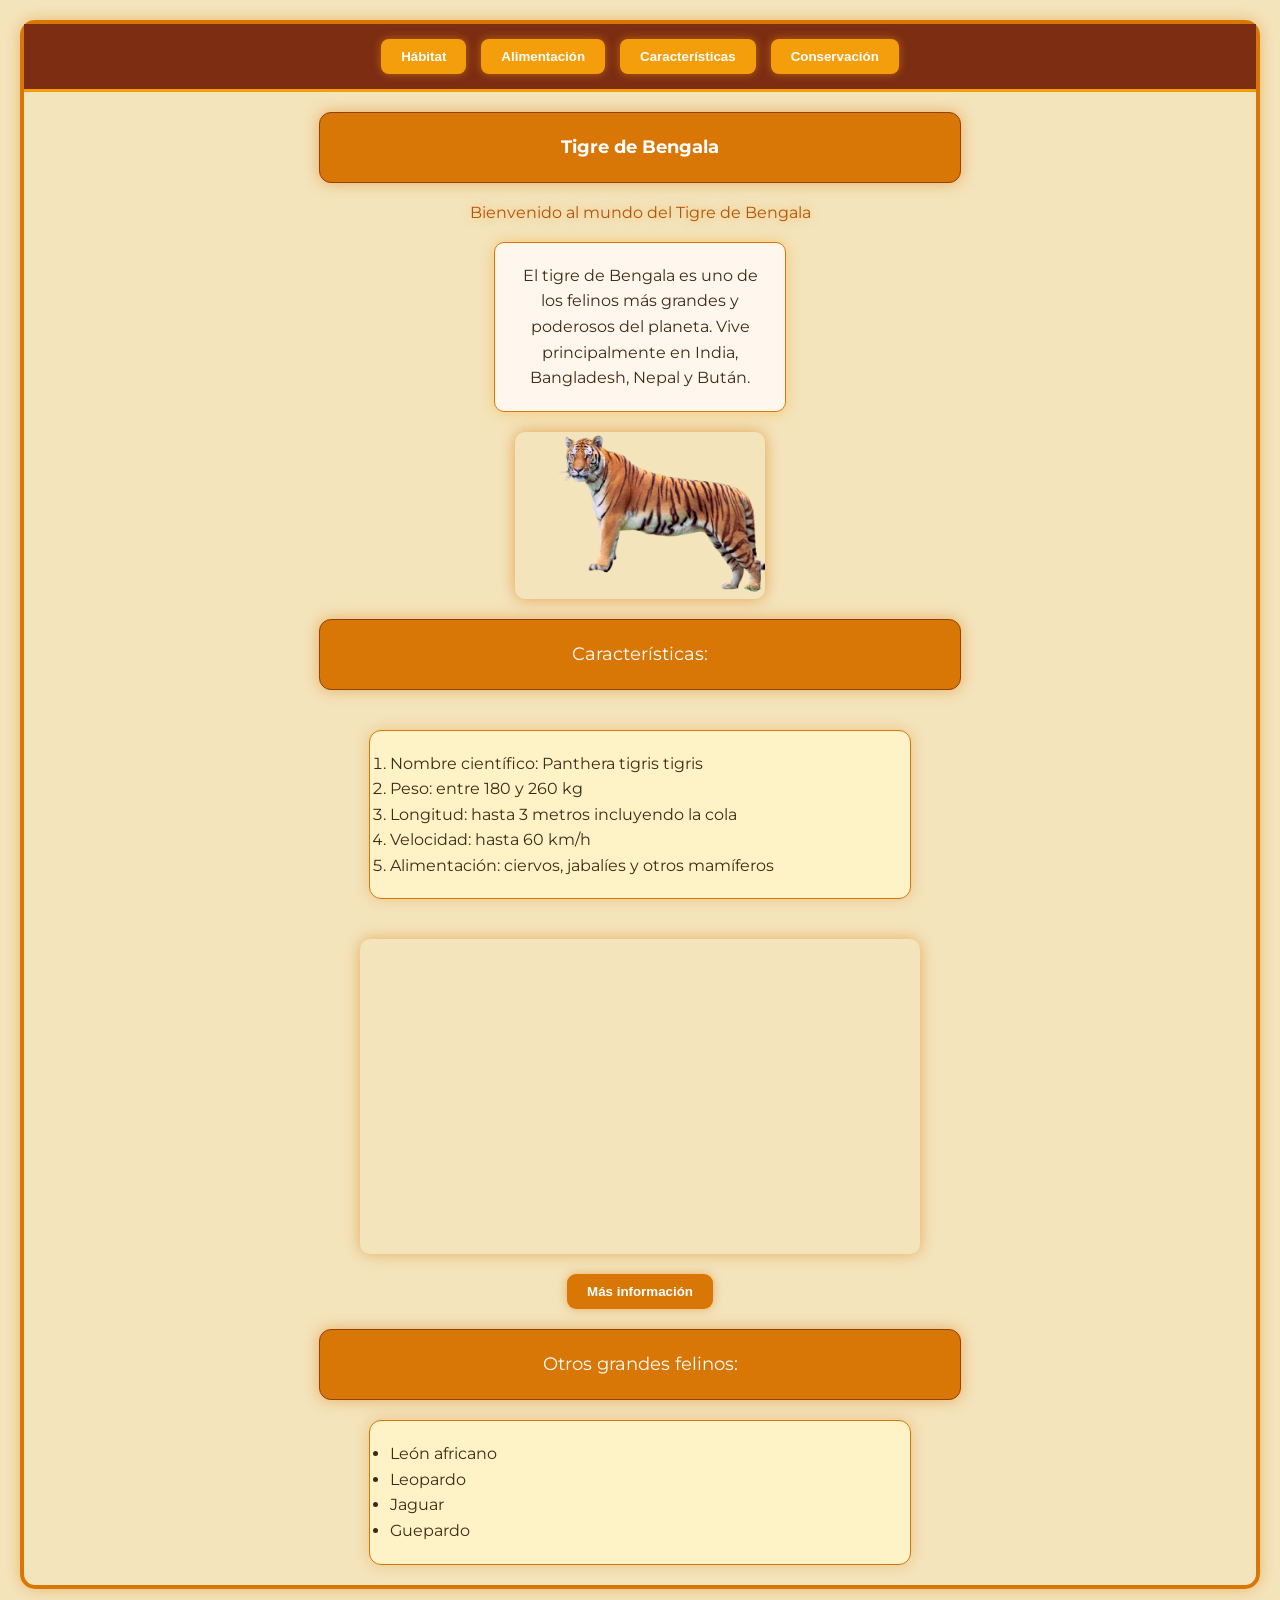
<file: index.html>
<!DOCTYPE html>
<html lang="es">
<head>
    <meta charset="UTF-8">
    <meta name="viewport" content="width=device-width, initial-scale=1.0">
    <title>Tigre de Bengala</title>
    <link href="https://fonts.googleapis.com/css2?family=Montserrat:wght@400;600&display=swap" rel="stylesheet">
    <link rel="stylesheet" href="style.css">
</head>

<body>

    <nav class="barra">
        <button>Hábitat</button>
        <button>Alimentación</button>
        <button>Características</button>
        <button>Conservación</button>
    </nav>

    <div>
        <h1 align="center" class="Titulo">Tigre de Bengala</h1>
    </div>

    <p align="center" class="h1">Bienvenido al mundo del Tigre de Bengala</p>

    <p class="Descripcion">
        El tigre de Bengala es uno de los felinos más grandes y poderosos del planeta.
        Vive principalmente en India, Bangladesh, Nepal y Bután.
    </p>

    <img class="imagen" src="imagenes/tigrebengala.png" alt="Tigre de Bengala">

    <p class="Titulo">Características:</p>

    <div class="contenedor">
        <ol class="Lista">
            <li>Nombre científico: Panthera tigris tigris</li>
            <li>Peso: entre 180 y 260 kg</li>
            <li>Longitud: hasta 3 metros incluyendo la cola</li>
            <li>Velocidad: hasta 60 km/h</li>
            <li>Alimentación: ciervos, jabalíes y otros mamíferos</li>
        </ol>
    </div>

    <iframe
        class="video"
        src="https://www.youtube.com/embed/3W2N9_lR5Qg"
        title="Video informativo del tigre de bengala."
        frameborder="0"
        allowfullscreen>
    </iframe>

    <a href="https://es.wikipedia.org/wiki/Panthera_tigris_tigris">
        <button class="boton">Más información</button>
    </a>

    <div class="lista">
        <p class="Titulo">Otros grandes felinos:</p>
        <ul class="Lista">
            <li>León africano</li>
            <li>Leopardo</li>
            <li>Jaguar</li>
            <li>Guepardo</li>
        </ul>
    </div>

</body>
</html>
</file>
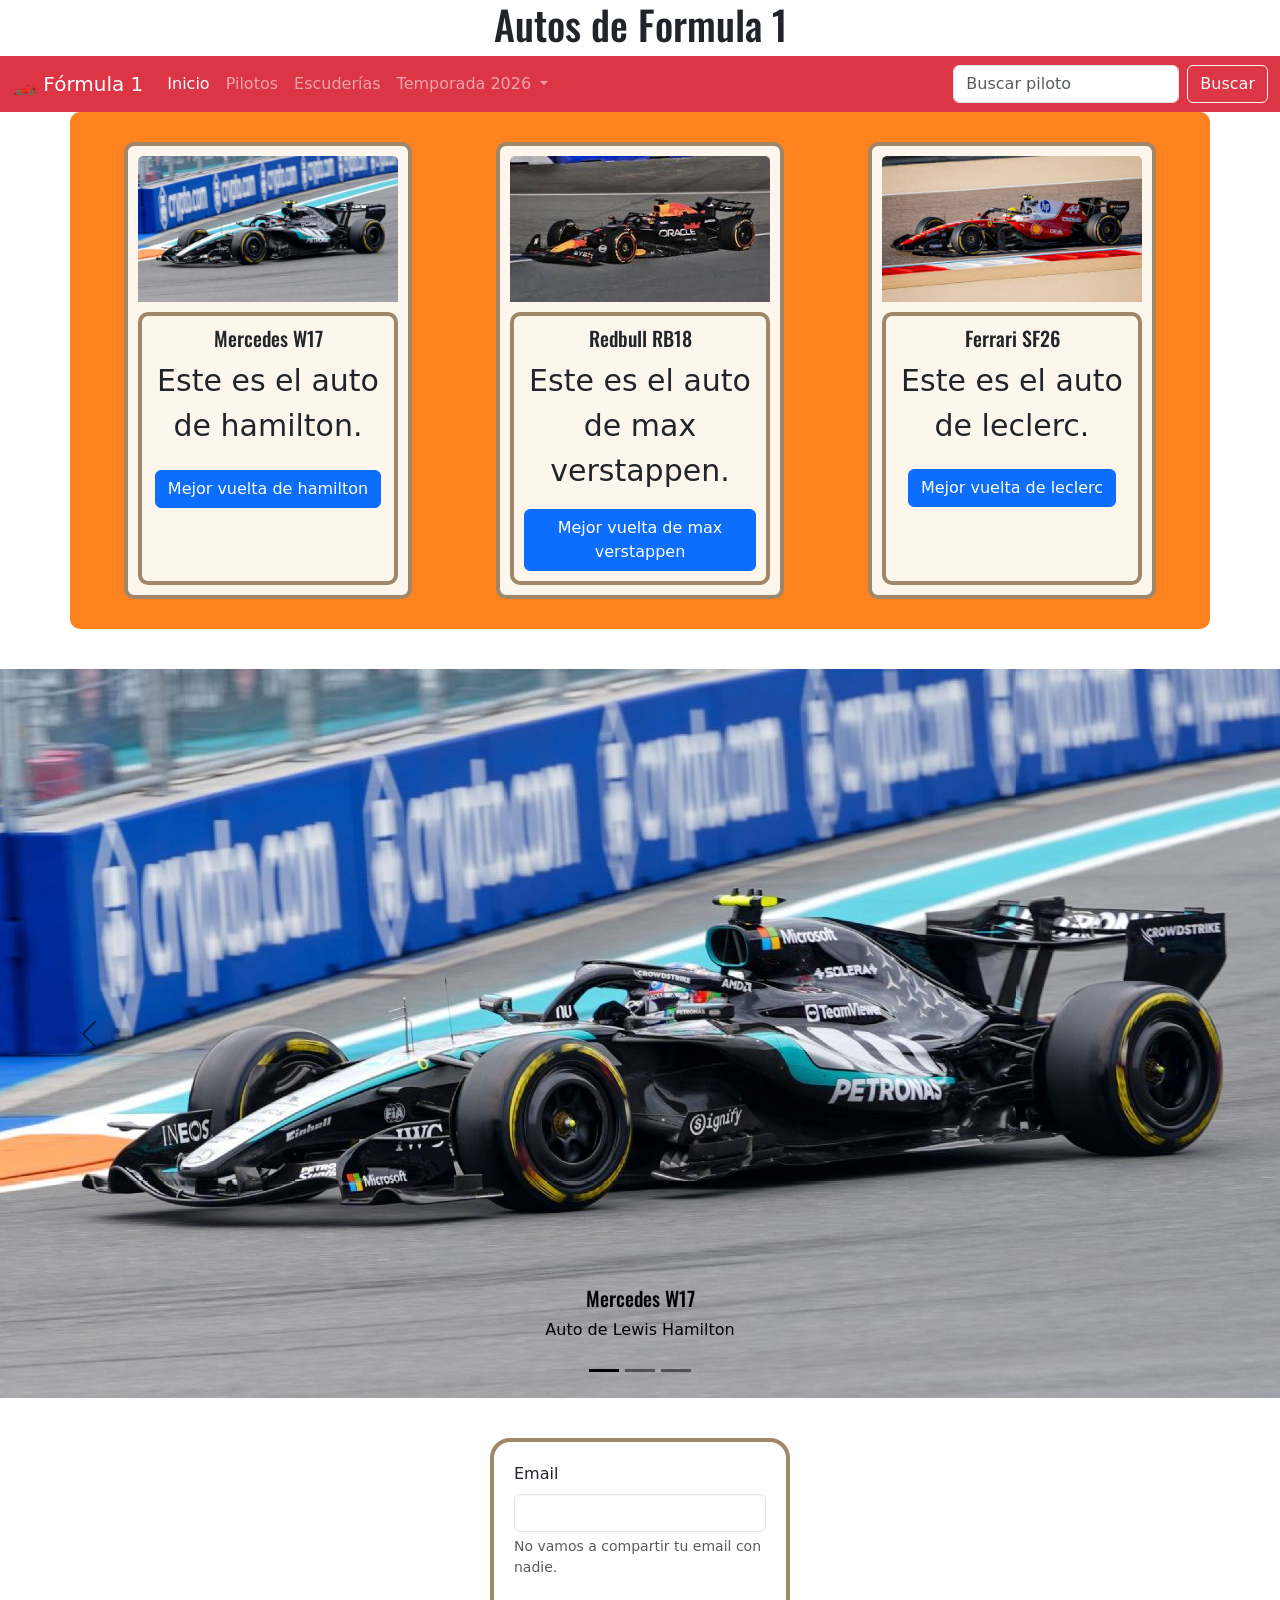
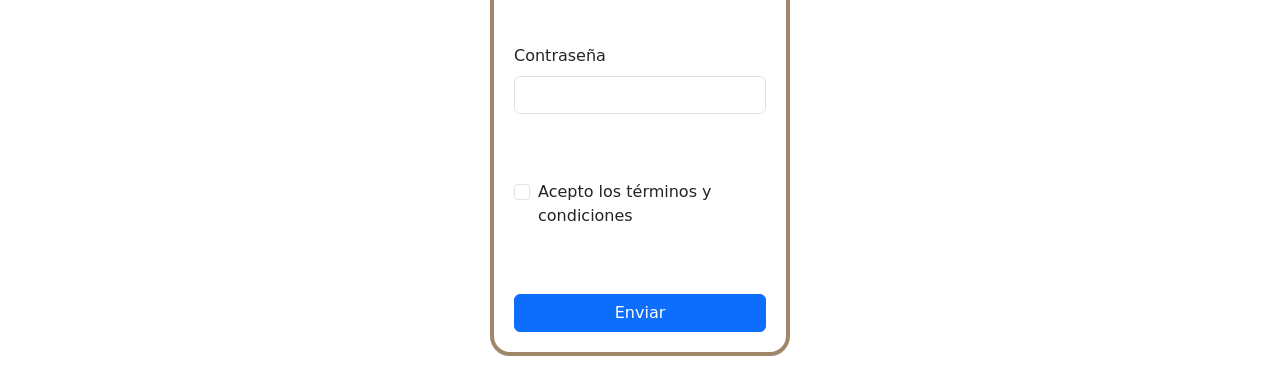
<file: bostrap/index.html>
<!DOCTYPE html>
<html lang="en">
<head>
    <meta charset="UTF-8">
    <meta name="viewport" content="width=device-width, initial-scale=1.0">
    <title>Fia - F1</title>
    <link rel="stylesheet" href="style.css">
    <link href="https://cdn.jsdelivr.net/npm/bootstrap@5.3.8/dist/css/bootstrap.min.css" rel="stylesheet" integrity="sha384-sRIl4kxILFvY47J16cr9ZwB07vP4J8+LH7qKQnuqkuIAvNWLzeN8tE5YBujZqJLB" crossorigin="anonymous">
    <script src="https://cdn.jsdelivr.net/npm/bootstrap@5.3.8/dist/js/bootstrap.bundle.min.js" integrity="sha384-FKyoEForCGlyvwx9Hj09JcYn3nv7wiPVlz7YYwJrWVcXK/BmnVDxM+D2scQbITxI" crossorigin="anonymous"></script>
    <link rel="preconnect" href="https://fonts.googleapis.com">
    <link rel="preconnect" href="https://fonts.gstatic.com" crossorigin>
    <link href="https://fonts.googleapis.com/css2?family=Oswald:wght@200..700&display=swap" rel="stylesheet">
</head>
<body>
    <h1 align="center">Autos de Formula 1</h1>
 <nav class="navbar navbar-expand-lg navbar-dark bg-danger">
    <div class="container-fluid">

        <a class="navbar-brand" href="#">🏎️ Fórmula 1</a>

        <button class="navbar-toggler" type="button" data-bs-toggle="collapse" data-bs-target="#navbarF1">
            <span class="navbar-toggler-icon"></span>
        </button>

        <div class="collapse navbar-collapse" id="navbarF1">

            <ul class="navbar-nav me-auto mb-2 mb-lg-0">

                <li class="nav-item">
                    <a class="nav-link active" href="#">Inicio</a>
                </li>

                <li class="nav-item">
                    <a class="nav-link" href="#">Pilotos</a>
                </li>

                <li class="nav-item">
                    <a class="nav-link" href="#">Escuderías</a>
                </li>

                <li class="nav-item dropdown">
                    <a class="nav-link dropdown-toggle" href="#" role="button" data-bs-toggle="dropdown">
                        Temporada 2026
                    </a>

                    <ul class="dropdown-menu">
                        <li><a class="dropdown-item" href="#">Calendario</a></li>
                        <li><a class="dropdown-item" href="#">Clasificación</a></li>
                        <li><a class="dropdown-item" href="#">Resultados</a></li>
                    </ul>
                </li>

            </ul>

            <form class="d-flex">
                <input class="form-control me-2" type="search" placeholder="Buscar piloto">
                <button class="btn btn-outline-light" type="submit">Buscar</button>
            </form>

        </div>
    </div>
</nav>
    <div class="container">
        <div class="card" style="width: 18rem;">
            <img src="imagen/hamilton.jpg" class="card-img-top" alt="...">
            <div class="card-body">
                <h5 class="card-title">Mercedes W17</h5>
                <p class="card-text">Este es el auto de hamilton.</p>
                <a href="https://www.youtube.com/embed/2f1PtJV0vIs" class="btn btn-primary">Mejor vuelta de hamilton</a>
            </div>
        </div>
        <div class="card" style="width: 18rem;">
            <img src="imagen/redbull.jpg" class="card-img-top" alt="...">
            <div class="card-body">
                <h5 class="card-title">Redbull RB18</h5>
                <p class="card-text">Este es el auto de max verstappen.</p>
                <a href="#" class="btn btn-primary">Mejor vuelta de max verstappen</a>
            </div>
        </div>
        <div class="card" style="width: 18rem;">
            <img src="imagen/ferrari.jpg" class="card-img-top" alt="...">
            <div class="card-body">
                <h5 class="card-title">Ferrari SF26</h5>
                <p class="card-text">Este es el auto de leclerc.</p>
                <a href="#" class="btn btn-primary">Mejor vuelta de leclerc</a>
            </div>
        </div>
    </div>

    <div class="carrusel">
        <div id="carouselExampleDark" class="carousel carousel-dark slide">
            <div class="carousel-indicators">
                <button type="button" data-bs-target="#carouselExampleDark" data-bs-slide-to="0" class="active" aria-current="true" aria-label="Slide 1"></button>
                <button type="button" data-bs-target="#carouselExampleDark" data-bs-slide-to="1" aria-label="Slide 2"></button>
                <button type="button" data-bs-target="#carouselExampleDark" data-bs-slide-to="2" aria-label="Slide 3"></button>
            </div>
            <div class="carousel-inner">
                <div class="carousel-item active" data-bs-interval="10">
                    <img src="imagen/hamilton.jpg" class="d-block w-200" alt="Mercedes W17">
                    <div class="carousel-caption d-none d-md-block">
                        <h5>Mercedes W17</h5>
                        <p>Auto de Lewis Hamilton</p>
                    </div>
                </div>
                <div class="carousel-item" data-bs-interval="100">
                    <img src="imagen/redbull.jpg" class="d-block w-2000" alt="Redbull RB18">
                    <div class="carousel-caption d-none d-md-block">
                        <h5>Redbull RB18</h5>
                        <p>Auto de Max Verstappen</p>
                    </div>
                </div>
                <div class="carousel-item">
                    <img src="imagen/ferrari.jpg" class="d-block w-100" alt="Ferrari SF26">
                    <div class="carousel-caption d-none d-md-block">
                        <h5>Ferrari SF26</h5>
                        <p>Auto de Charles Leclerc</p>
                    </div>
                </div>
            </div>
            <button class="carousel-control-prev" type="button" data-bs-target="#carouselExampleDark" data-bs-slide="prev">
                <span class="carousel-control-prev-icon" aria-hidden="true"></span>
                <span class="visually-hidden">Anterior</span>
            </button>
            <button class="carousel-control-next" type="button" data-bs-target="#carouselExampleDark" data-bs-slide="next">
                <span class="carousel-control-next-icon" aria-hidden="true"></span>
                <span class="visually-hidden">Siguiente</span>
            </button>
        </div>
    </div>

    <form class="formulario">
        <div class="mb-3">
            <label for="exampleInputEmail1" class="form-label">Email</label>
            <input type="email" class="form-control" id="exampleInputEmail1" aria-describedby="emailHelp">
            <div id="emailHelp" class="form-text">No vamos a compartir tu email con nadie.</div>
        </div>
        <div class="mb-3">
            <label for="exampleInputPassword1" class="form-label">Contraseña</label>
            <input type="password" class="form-control" id="exampleInputPassword1">
        </div>
        <div class="mb-3 form-check">
            <input type="checkbox" class="form-check-input" id="exampleCheck1">
            <label class="form-check-label" for="exampleCheck1">Acepto los términos y condiciones</label>
        </div>
        <button type="submit" class="btn btn-primary">Enviar</button>
    </form>

</body>
</html>
</file>
<file: style.css>
.Titulo {
    background-color: #d97706;
    color: white;

    font-family: 'Montserrat', sans-serif;
    font-size: 18px;
    line-height: 1.6;

    width: 600px;
    padding: 20px;
    margin: 20px auto;

    border-radius: 12px;
    border: 1px solid #92400e;

    text-align: center;
    box-shadow: 0 0 15px rgba(217, 119, 6, 0.5);
}

.Lista {
    background-color: #fef3c7;
    color: #3f2a14;

    font-family: 'Montserrat', sans-serif;
    font-size: 16px;
    line-height: 1.6;

    width: 500px;
    padding: 20px;
    margin: 20px auto;

    border-radius: 12px;
    border: 1px solid #d97706;

    box-shadow: 0 0 15px rgba(217, 119, 6, 0.3);
}

.Descripcion {
    background-color: #fff7ed;
    color: #3f2a14;

    font-family: 'Montserrat', sans-serif;
    font-size: 16px;
    line-height: 1.6;

    border-radius: 10px;
    border: 1px solid #d97706;

    box-shadow: 0 0 15px rgba(245, 158, 11, 0.4);
    text-align: center;

    width: 250px;
    padding: 20px;
    margin: 20px auto;
}

.imagen {
    box-shadow: 0 0 15px rgba(217, 119, 6, 0.6);
    border-radius: 10px;

    display: block;
    margin: 0 auto;
    width: 250px;
}

body {
    margin: 20px;
    border: 4px solid #d97706;
    border-radius: 15px;
    min-height: 100vh;
    box-sizing: border-box;
    background-color: #f4e4bc;
    box-shadow: 0 0 15px rgba(217, 119, 6, 0.4);
}



.barra {
    background-color: #7c2d12;
    border-bottom: 3px solid #f59e0b;

    padding: 15px;
    display: flex;
    justify-content: center;
    gap: 15px;
}

.barra button {
    background-color: #f59e0b;
    color: white;

    border: none;
    border-radius: 8px;

    padding: 10px 20px;
    cursor: pointer;
    font-weight: bold;
    box-shadow: 0 0 10px rgba(245, 158, 11, 0.5);
}

.video {
    display: block;
    margin: 20px auto;
    width: 560px;
    height: 315px;

    border-radius: 10px;
    box-shadow: 0 0 15px rgba(217, 119, 6, 0.5);
}

a {
    display: block;
    text-align: center;
    margin: 20px auto;
    width: 150px;

    font-family: 'Montserrat', sans-serif;
    border: none;
    border-radius: 18px;
}

.boton {
    background-color: #d97706;
    color: white;

    border: none;
    border-radius: 9px;

    padding: 10px 20px;
    cursor: pointer;
    font-weight: bold;
    box-shadow: 0 0 10px rgba(217, 119, 6, 0.5);
}

.h1 {
    font-family: 'Montserrat', sans-serif;
    color: #b45309;
    text-shadow: 0 0 10px rgba(245, 158, 11, 0.5);
    border: none;
    border-radius: 18px;
}

.contenedor {
    display: flex;
    justify-content: center;
    gap: 20px;
}
</file>
<file: bostrap/style.css>
.container {
  display: grid;
  grid-template-columns: auto auto auto;
  background-color: rgb(255, 131, 30);
  padding: 10px;
  border-radius: 10px;
  width: fit-content;
  margin: 0 auto;
  overflow: hidden;
  max-width: 100%;
}
.container div {
  background-color: #fdf6ec;
  padding: 10px;
  border-radius: 10px;
  border: 4px #a0876a solid;
  font-size: 30px;
  text-align: center;
}

h1 {
    font-family: 'oswald', sans-serif;
    text-align: center;
    color: #3b2f2f;
}

.carrusel {
    display: flex;
    justify-content: center;
    padding: 20px 0;
    width: 700px;
    margin: 20px auto;
}
.carrusel-item img {

    height: 400px;
    object-fit: cover;
    object-position: center;


}
.formulario {
    margin: 20px auto;
    border: 4px #a0876a solid;
    padding: 20px;
    border-radius: 20px;
    display: flex;
    flex-direction: column;
    width: 300px;
    gap: 50px;
    position: relative;

}

.card {
    display: flex;
    flex-direction: row;
    gap: 10px;
    margin: 20px auto;
}
body {

    background-color: #fdf6ec;
    color: #2c2c2c;
    font-family: 'oswald', sans-serif;
}

h5 {
    font-family: 'oswald', sans-serif;
    color: #3b2f2f;
}
</file>
